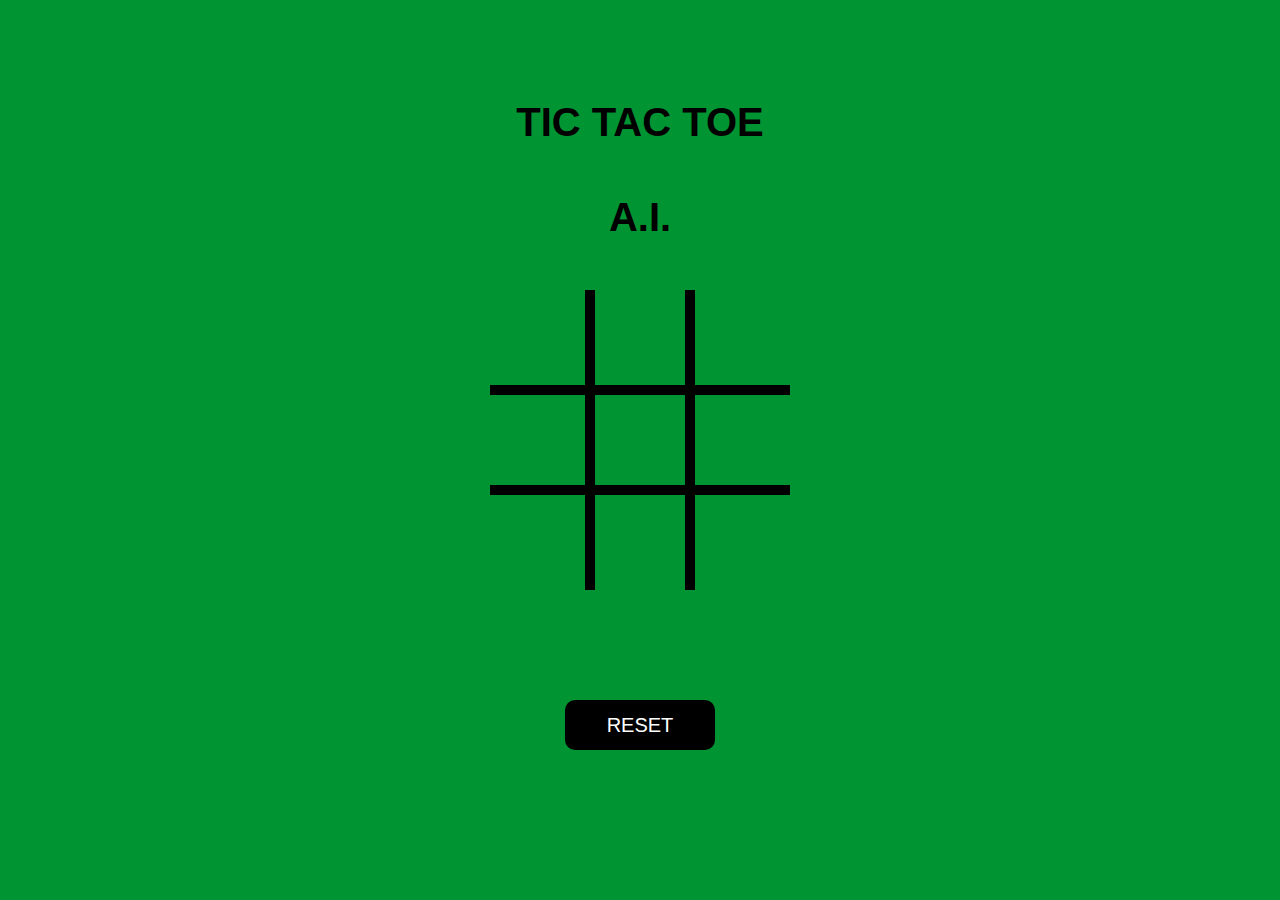
<file: AI Tic Tac Toe/index.html>
<!DOCTYPE html>
<html lang="en">
<head>
    <meta charset="UTF-8">
    <meta http-equiv="X-UA-Compatible" content="IE=edge">
    <meta name="viewport" content="width=device-width, initial-scale=1.0">
    <link rel="stylesheet" href="style.css">
    <title>Document</title>
</head>
<body>
    <div id="container">
        <h1>TIC TAC TOE</h1> 
        <h1>A.I.
        </h1>
        <div class="box" id="b0"></div>
        <div class="box" id="b1"></div>
        <div class="box" id="b2"></div>
        <div class="box" id="b3"></div>
        <div class="box" id="b4"></div>
        <div class="box" id="b5"></div>
        <div class="box" id="b6"></div>
        <div class="box" id="b7"></div>
        <div class="box" id="b8"></div>
        <h1 id="xWon">X Won</h1>
        <h1 id="oWon">O Won</h1>
    </div>
    <div class="button">
    <button id="reset">RESET</button>
</div>

    <script src="javaAI.js"></script>
</body>
</html>
</file>
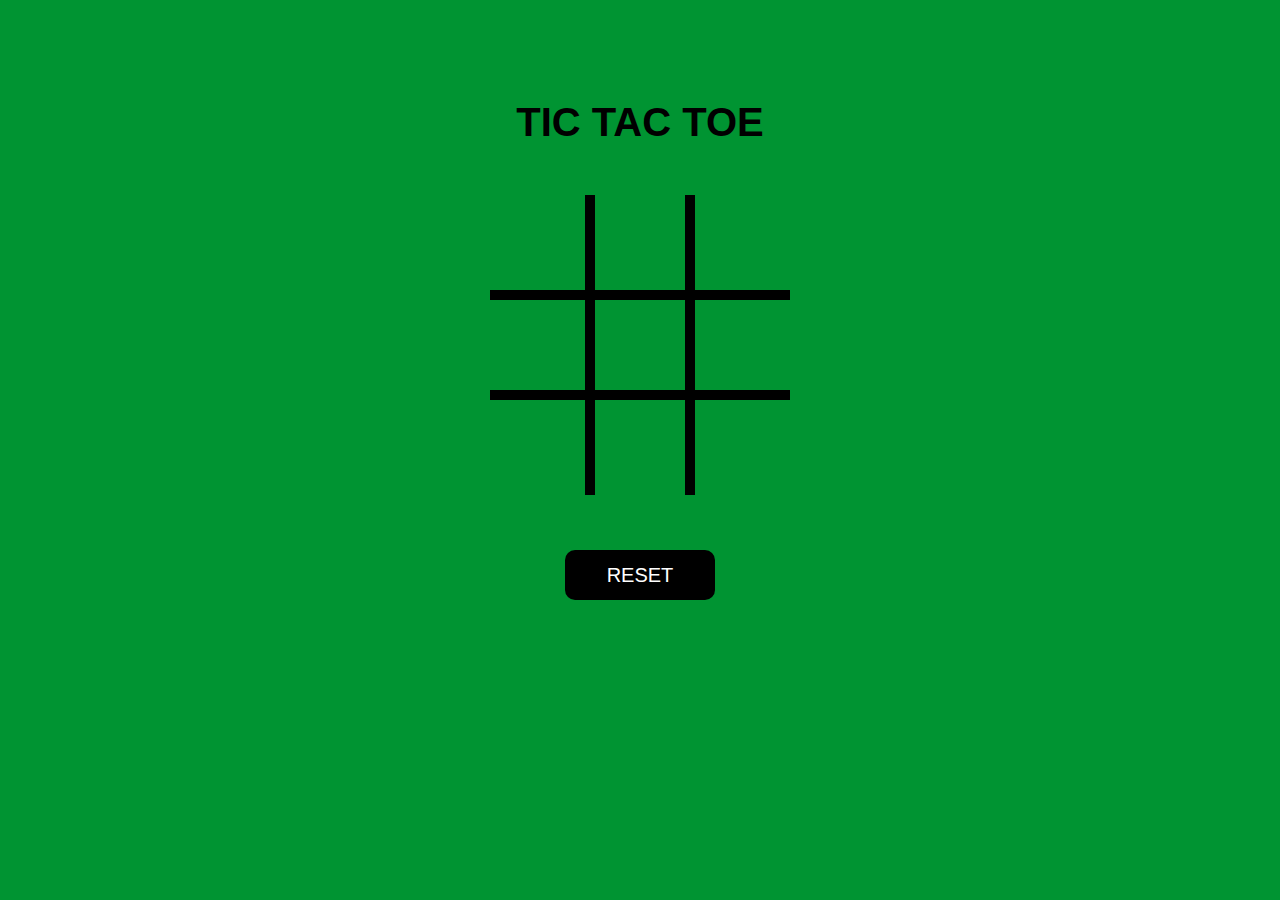
<file: Normal Tic Tac Toe/index.html>
<!DOCTYPE html>
<html lang="en">
<head>
    <meta charset="UTF-8">
    <meta http-equiv="X-UA-Compatible" content="IE=edge">
    <meta name="viewport" content="width=device-width, initial-scale=1.0">
    <link rel="stylesheet" href="style.css">
    <title>Document</title>
</head>
<body>
    <div id="container">
        <h1>TIC TAC TOE</h1>
        <div class="box" id="b0"></div>
        <div class="box" id="b1"></div>
        <div class="box" id="b2"></div>
        <div class="box" id="b3"></div>
        <div class="box" id="b4"></div>
        <div class="box" id="b5"></div>
        <div class="box" id="b6"></div>
        <div class="box" id="b7"></div>
        <div class="box" id="b8"></div>
        <h1 id="xWon">X Won</h1>
        <h1 id="oWon">O Won</h1>
    </div>
    <div class="button">
    <button id="reset">RESET</button>
</div>

    <script src="java.js"></script>
</body>
</html>
</file>
<file: AI Tic Tac Toe/style.css>
* {
    box-sizing: border-box;
    margin: 0;
    font-family: sans-serif;
    background-color: #009432;
}

#container {
    width: 300px;
    height: 550px;
    margin: auto;
    margin-top: 100px;
}
#container h1{
    font-size: 40px;
    text-align: center;
    margin-bottom: 50px;
}
.box {
    cursor: pointer;
    font-size: 90px;
    text-align: center;
    /* like this is going to make rows cause otherwise it is going in a row */
    float: left;
    width: 100px;
    height: 100px;
    border: 5px solid black;
}
#b0, #b1, #b2 {
    border-top: none;
}
#b6, #b7, #b8 {
    border-bottom: none;
}
#b0, #b3, #b6 {
    border-left: none;
}
#b2, #b5, #b8 {
    border-right: none;
}
.box:hover {
    background-color: lightgray;
}
#xWon, #oWon {
    display: none;
}
.button {
    text-align: center;
    margin-top: 50px;
}
#reset {
    margin: auto;
    width: 150px;
    height: 50px;
    background-color: black;
    color: white;
    font-family: sans-serif;
    font-size: 20px;
    border: none;
    border-radius: 10px;
    cursor: pointer;
}
#reset:hover {
    background-color: rgb(202, 200, 200);
    color: black;
    transition: 0.3s ease;
}
</file>
<file: Normal Tic Tac Toe/style.css>
* {
    box-sizing: border-box;
    margin: 0;
    font-family: sans-serif;
    background-color: #009432;
}


#container {
    width: 300px;
    height: 400px;
    margin: auto;
    margin-top: 100px;
}
#container h1{
    font-size: 40px;
    text-align: center;
    margin-bottom: 50px;
}
.box {
    cursor: pointer;
    font-size: 90px;
    text-align: center;
    /* like this is going to make rows cause otherwise it is going in a row */
    float: left;
    width: 100px;
    height: 100px;
    border: 5px solid black;
}
#b0, #b1, #b2 {
    border-top: none;
}
#b6, #b7, #b8 {
    border-bottom: none;
}
#b0, #b3, #b6 {
    border-left: none;
}
#b2, #b5, #b8 {
    border-right: none;
}
.box:hover {
    background-color: lightgray;
}
#xWon, #oWon {
    display: none;
}
.button {
    text-align: center;
    margin-top: 50px;
}
#reset {
    margin: auto;
    width: 150px;
    height: 50px;
    background-color: black;
    color: white;
    font-family: sans-serif;
    font-size: 20px;
    border: none;
    border-radius: 10px;
    cursor: pointer;
}
#reset:hover {
    background-color: rgb(202, 200, 200);
    color: black;
    transition: 0.3s ease;
}
</file>
